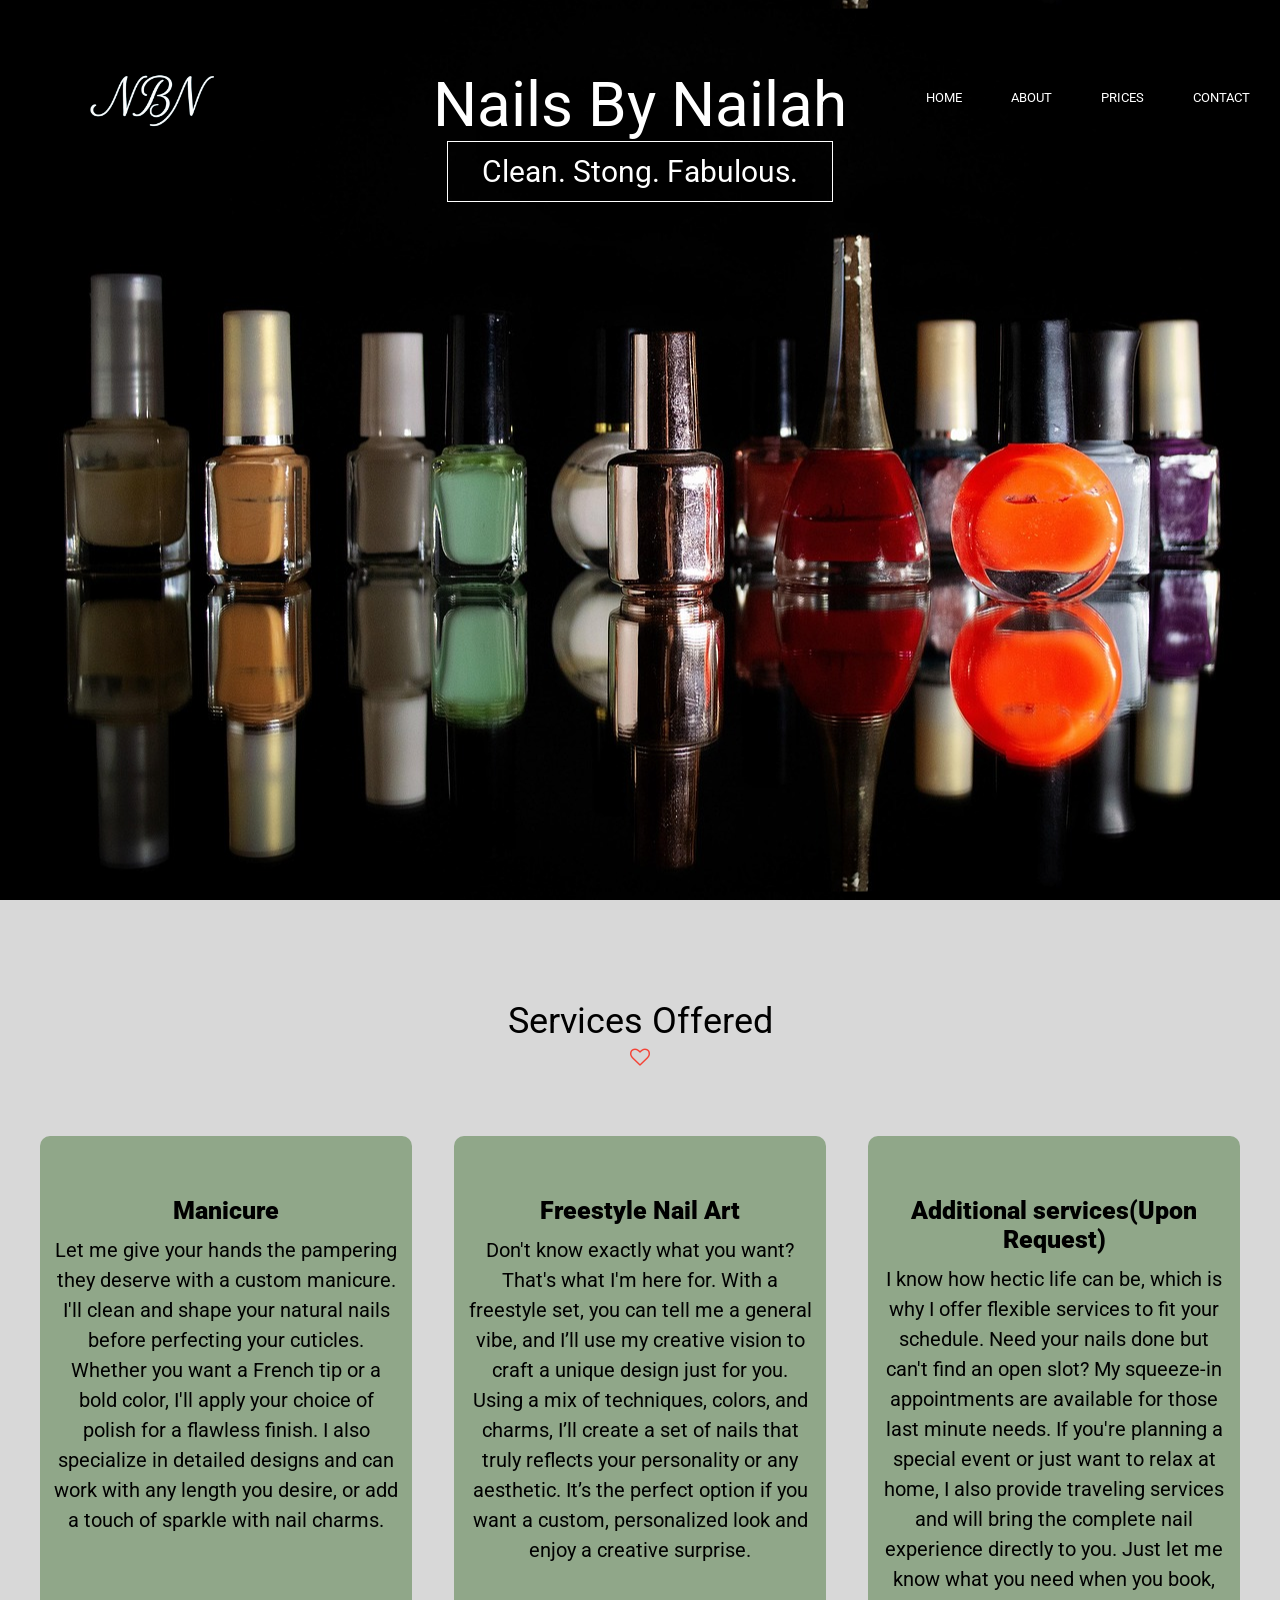
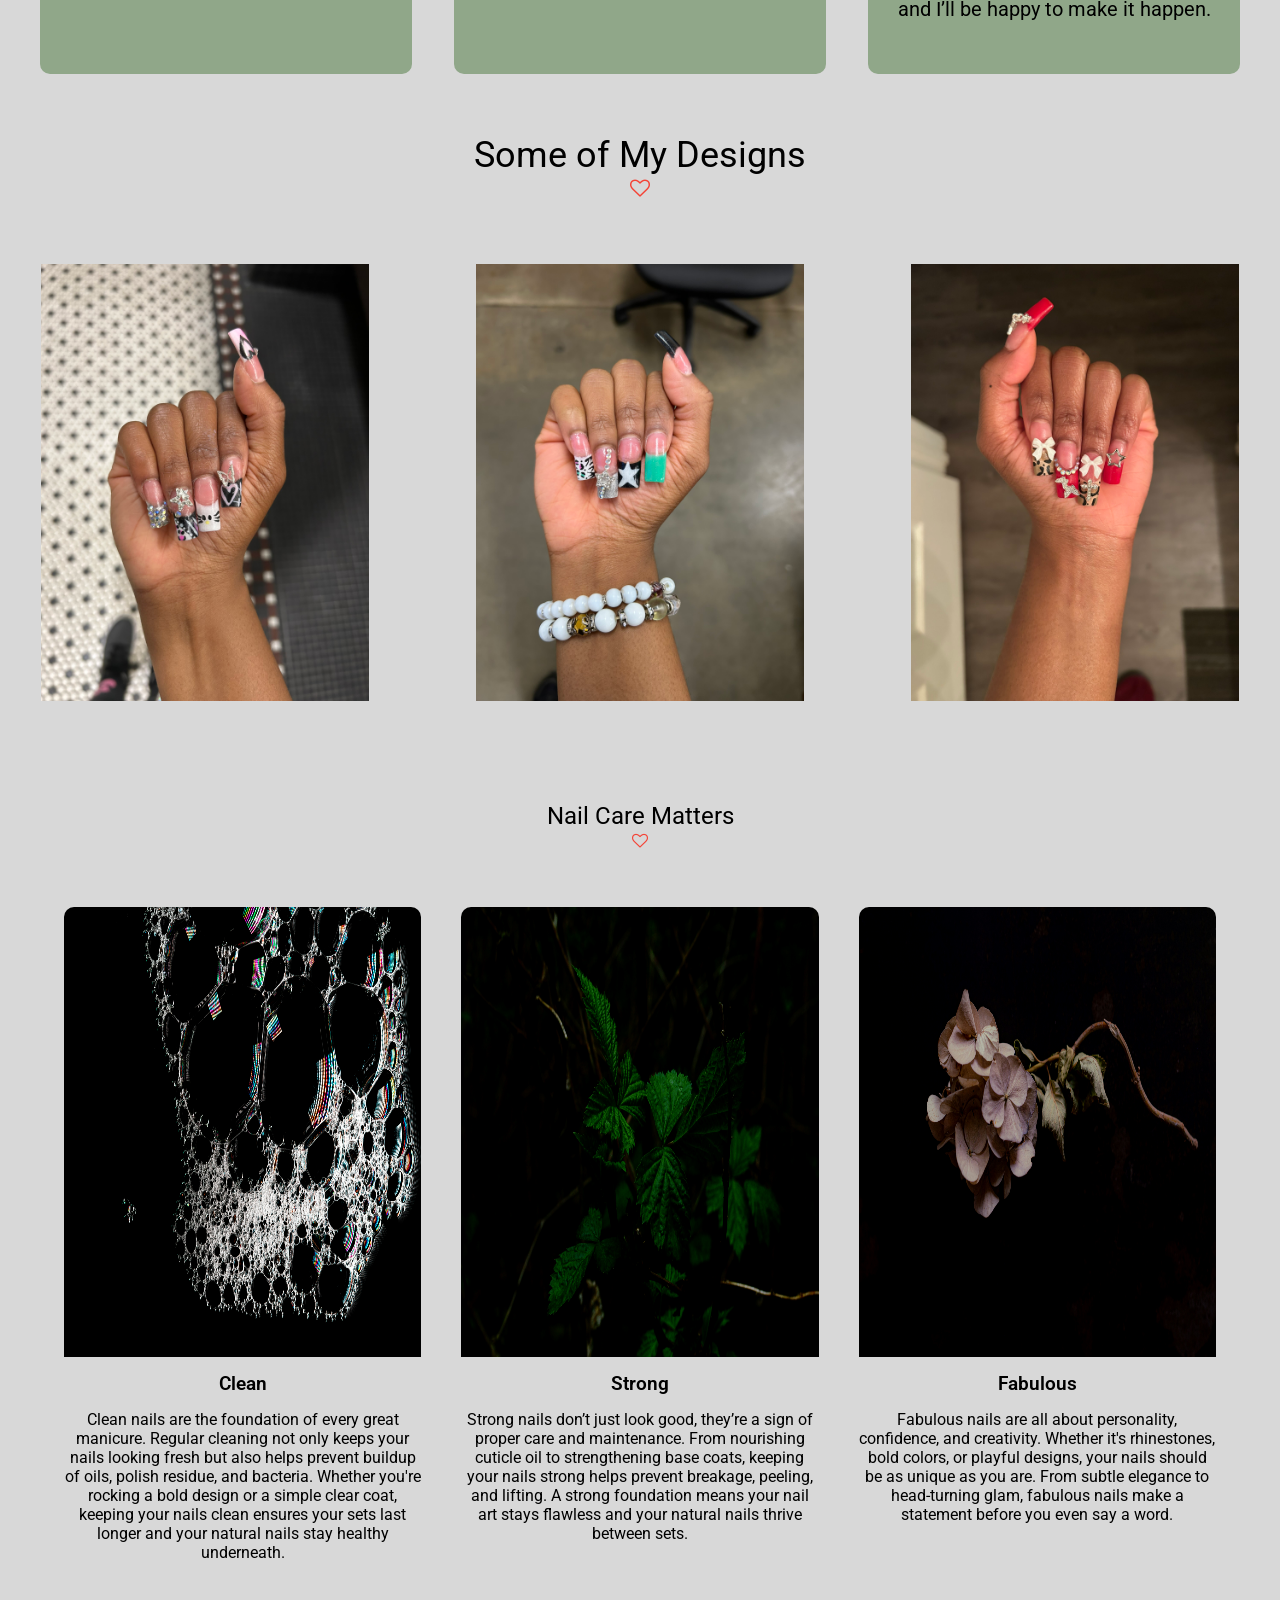
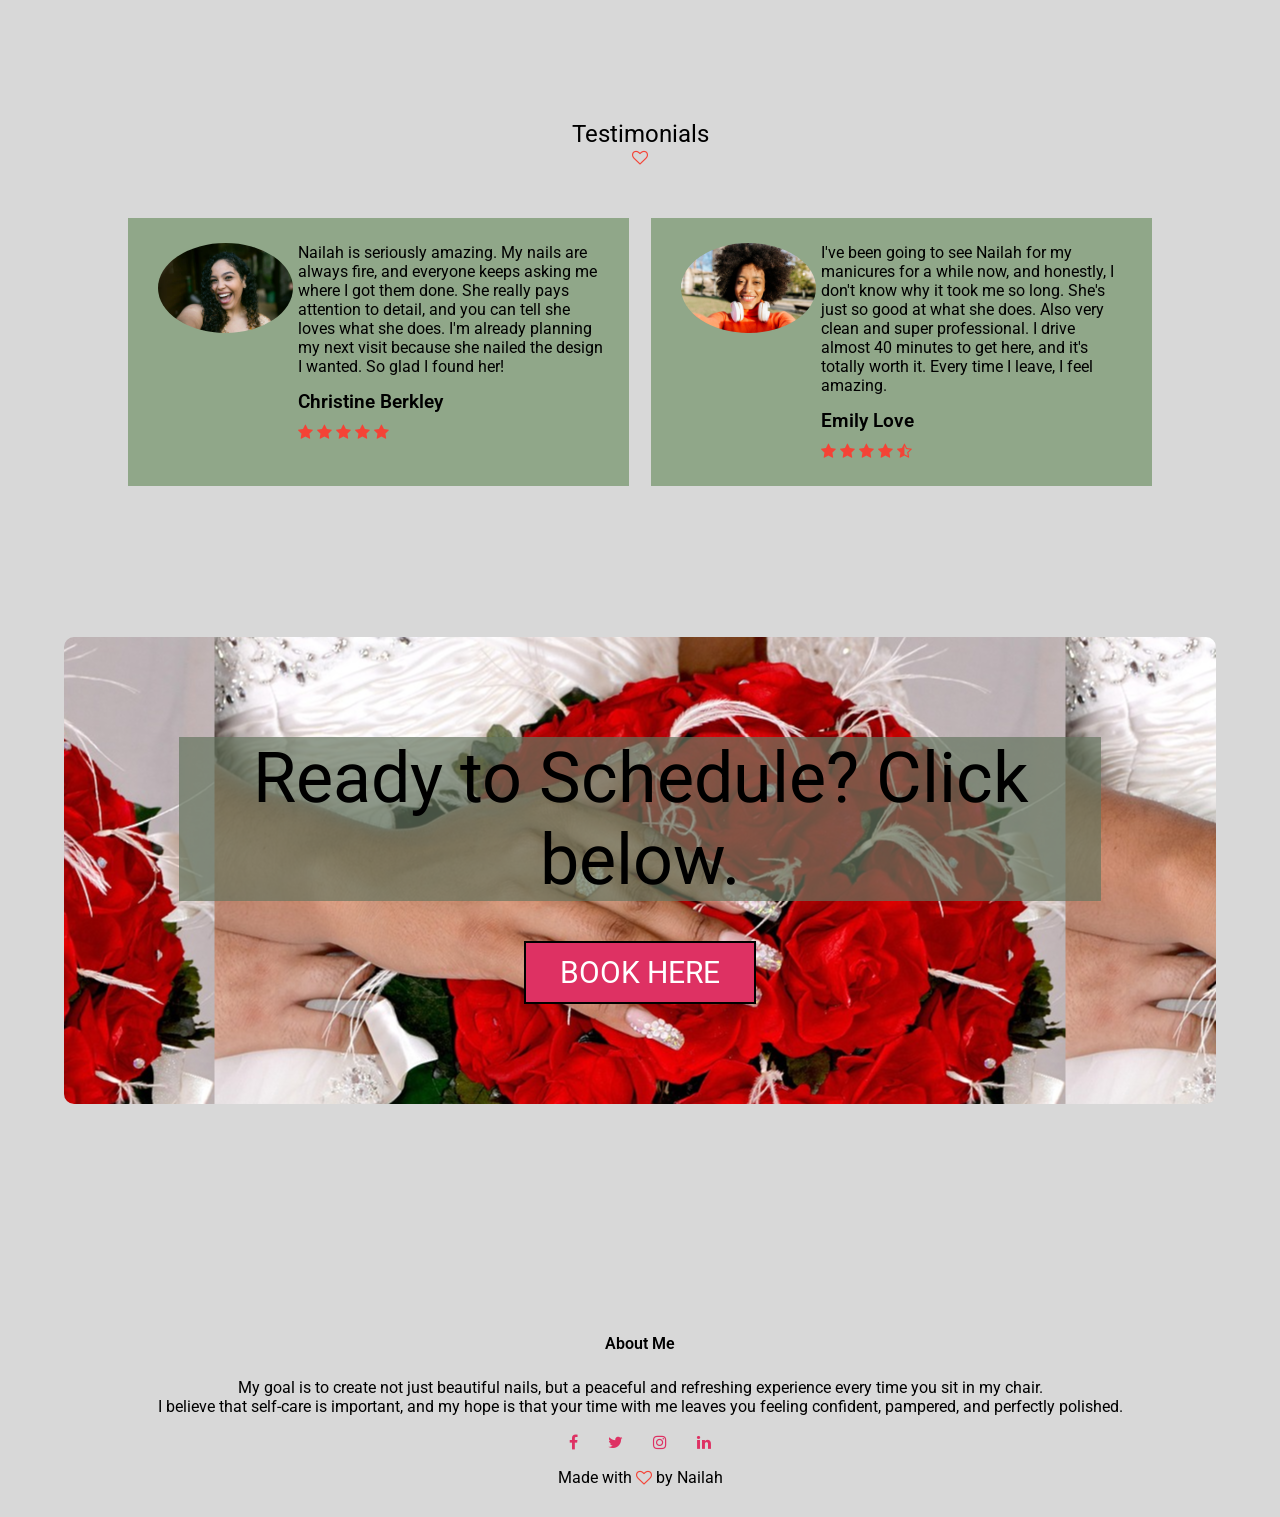
<file: index.html>
<!DOCTYPE HTML>
<html>
<head>
    <meta name="viewport" content="width=device-width, initial-scale=1.0">

    <title>Nails by Nailah</title>
    <link rel="stylesheet" href="style.css">
    <link rel="preconnect" href="https://fonts.googleapis.com">
    <link rel="preconnect" href="https://fonts.gstatic.com" crossorigin>
<!--<link href="https://fonts.googleapis.com/css2?family=Shadows+Into+Light&display=swap" rel="stylesheet">-->
    <link href="https://fonts.googleapis.com/css2?family=Roboto:wght@300;400;500;700&display=swap" rel="stylesheet">

    
    
    
<link rel="stylesheet" href="https://cdnjs.cloudflare.com/ajax/libs/font-awesome/6.6.0/css/all.min.css">
       <!--I had to Replace the other Font Awesome link with the full all.css file (or the recommended CDN link)-->
    <link rel="stylesheet"
        href="https://cdnjs.cloudflare.com/ajax/libs/font-awesome/4.7.0/css/font-awesome.min.css">
    <!--I had to Replace the other Font Awesome link with the full all.css file (or the recommended CDN link) this added the half star and social media icons-->

</head>
<body class="index-body">
    <section class="header">    
    <nav>
    <img src="images/nbn-logo.png">
        <div class="nav-links" id="navLinks">
            <i class="fa fa-times" onclick="hideMenu()"></i>
            
 <!--closing icon from FontAwesome.com removed aria-hidden="true". on click makes it clickable -->
            <ul>
                <li><a href="index.html">HOME</a></li>
                <li><a href="about.html">ABOUT</a></li>
                <li><a href="prices.html">PRICES</a></li>
                <li><a href="contact.html">CONTACT</a></li>
            <!--had to change <li><a href="">ABOUT</a></li> to href="about.html">About</a></li>... to make the About link functional-->
                 </ul>
        </div>  
       <i class="fas fa-bars" onclick="showMenu()"></i>

        <!--menu icon fron FontAwesome.com. removed (aria-hidden="true")-->

    </nav>
   <div class="text-box">
        <h1>Nails By Nailah</h1>
        <!--<p>kjdnvkfdv</p> -->  
       <a href="" class="hero-btn">Clean. Stong. Fabulous.</a>
    
       
  </div>
    </section>
    <!--moved section down*/--->
    
    <!---------Services---------->
    <section class="services">
        <h1>Services Offered</h1>
        <p><i class="fa fa-heart-o"></i></p>
        <div class="row">
        <div class="services-col">
            <h3>Manicure</h3>
            <P>Let me give your hands the pampering they deserve with a custom manicure. I'll clean and shape your natural nails before perfecting your cuticles. Whether you want a French tip or a bold color, I'll apply your choice of polish for a flawless finish. I also specialize in detailed designs and can work with any length you desire, or add a touch of sparkle with nail charms.</P>
        </div>
             <div class="services-col">
            <h3>Freestyle Nail Art</h3>
            <P>Don't know exactly what you want? That's what I'm here for. With a freestyle set, you can tell me a general vibe, and I’ll use my creative vision to craft a unique design just for you. Using a mix of techniques, colors, and charms, I’ll create a set of nails that truly reflects your personality or any aesthetic. It’s the perfect option if you want a custom, personalized look and enjoy a creative surprise.</P>
        </div>
             <div class="services-col">
            <h3>Additional services(Upon Request)</h3>
            <P>I know how hectic life can be, which is why I offer flexible services to fit your schedule. Need your nails done but can't find an open slot? My squeeze-in appointments are available for those last minute needs. If you're planning a special event or just want to relax at home, I also provide traveling services and will bring the complete nail experience directly to you. Just let me know what you need when you book, and I’ll be happy to make it happen.</P>
        </div>
</div>
    </section>
    <!------DESIGNS--------->
    <section class="designs">
        <h1>Some of My Designs</h1>
         <p><i class="fa fa-heart-o"></i></p>
        <div class="row">
           <div class="designs-col">
            <img src="images/IMG_1395.JPEG">
               <div class="layer">
               <h3>HELLO KITTY</h3>
               </div>
               <!--added picture at the bottom of main page-->
            </div> 
            <div class="designs-col">
            <img src="images/IMG_0656.JPEG">
               <div class="layer">
               <h3>ROCK STAR</h3>
               </div>
               <!--added picture at the bottom of main page-->
            </div> 
            <div class="designs-col">
            <img src="images/IMG_1011.JPEG">
               <div class="layer">
               <h3>LEAPORD</h3>
               </div>
               <!--added picture at the bottom of main page-->
            </div> 
        
        </div>
    </section>
  <!-----------  49:40----------->
    
    <section class="care">
        <h1>Nail Care Matters</h1>
        <p><i class="fa fa-heart-o"></i></p>
        
      <div class="row">
            <div class="care-col">
                <img src="images/soapbubbles.png">
               <h3>Clean</h3>
                <p>Clean nails are the foundation of every great manicure. Regular cleaning not only keeps your nails looking fresh but also helps prevent buildup of oils, polish residue, and bacteria. Whether you're rocking a bold design or a simple clear coat, keeping your nails clean ensures your sets last longer and your natural nails stay healthy underneath.</p>
                 <!---font awesome.com icons--->

        </div>
               
         <div class="care-col">
                <img src="images/strong-leaves.png">
                <h3>Strong</h3>
                <p>Strong nails don’t just look good,  they’re a sign of proper care and maintenance. From nourishing cuticle oil to strengthening base coats, keeping your nails strong helps prevent breakage, peeling, and lifting. A strong foundation means your nail art stays flawless and your natural nails thrive between sets.</p>   
  </div>
            <div class="care-col">
                <img src="images/fab-flower.png">
                <h3>Fabulous</h3>
                <p>Fabulous nails are all about personality, confidence, and creativity. Whether it's rhinestones, bold colors, or playful designs, your nails should be as unique as you are. From subtle elegance to head-turning glam, fabulous nails make a statement before you even say a word.</p>
        </div>
       </div>     
    </section>    
    <!--------------Testimonials------------->
    
    <section class="testimonials">
        <h1>Testimonials</h1>
         <p><i class="fa fa-heart-o"></i></p>
     <div class="row">
       <div class="testimonials-col">
           <img src="images/testimony-woman.jpg">
        
        <div>
         <p>Nailah is seriously amazing. My nails are always fire, and everyone keeps asking me where I got them done. She really pays attention to detail, and you can tell she loves what she does. I'm already planning my next visit because she nailed the design I wanted. So glad I found her!</p>
         <h3> Christine Berkley</h3>
             <i class="fa fa-star"></i>
                <i class="fa fa-star"></i>
                <i class="fa fa-star"></i>
                <i class="fa fa-star"></i>
                <i class="fa fa-star"></i>
            <!---font awesome.com icons--->
           </div>
           </div>
         <div class="testimonials-col">
           <img src="images/testimony-woman-Afro.jpg">
        
        <div>
         <p>I've been going to see Nailah for my manicures for a while now, and honestly, I don't know why it took me so long. She's just so good at what she does. Also very clean and super professional. I drive almost 40 minutes to get here, and it's totally worth it. Every time I leave, I feel amazing.</p>
         <h3>Emily Love</h3>
                <i class="fa fa-star"></i>
                <i class="fa fa-star"></i>
                <i class="fa fa-star"></i>
                <i class="fa fa-star"></i>
            <i class="fa fa-star-half-o"></i><!---font awesome.com icons--->
           </div>
           </div>
         </div>
        
    
    </section>  
    <!---------Call to Action----->    
     <section class="cta">
         <h1>Ready to Schedule? Click below.</h1>
    <p><a href="contact.html" class="hero-btn">BOOK HERE</a><p/><!----hero btn adds contact us as a button-->
    </section>
    
        <!---------Footer----->    
<section class="footer">
    <h4>About Me</h4>
    <p>My goal is to create not just beautiful nails, but a peaceful and refreshing experience every time you sit in my chair.<br>I believe that self-care is important, and my hope is that your time with me leaves you feeling confident, pampered, and perfectly polished.</p>
    <div class="icons">
        <i class="fa fa-facebook"></i>
        <i class="fa fa-twitter"></i>
        <i class="fa fa-instagram"></i>
        <i class="fa fa-linkedin"></i>
       </div>
    <p>Made with <i class="fa fa-heart-o"></i> by Nailah</p>
        
                    
    
    </section>
    
    
    <!------JavaScript for Toggle Menu------>
    <script>
    var navlinks = document.getElementById("navLinks");
    /*/linked to <div class="nav-links" id="navLinks">*/
        function showMenu(){
            navLinks.style.right = "0";
        }
        function hideMenu(){
            navLinks.style.right = "-200px";
            /*this moved the menu options up  and the image that was at the bottom*/
            
        }
    </script>
</body>
</html>
</file>
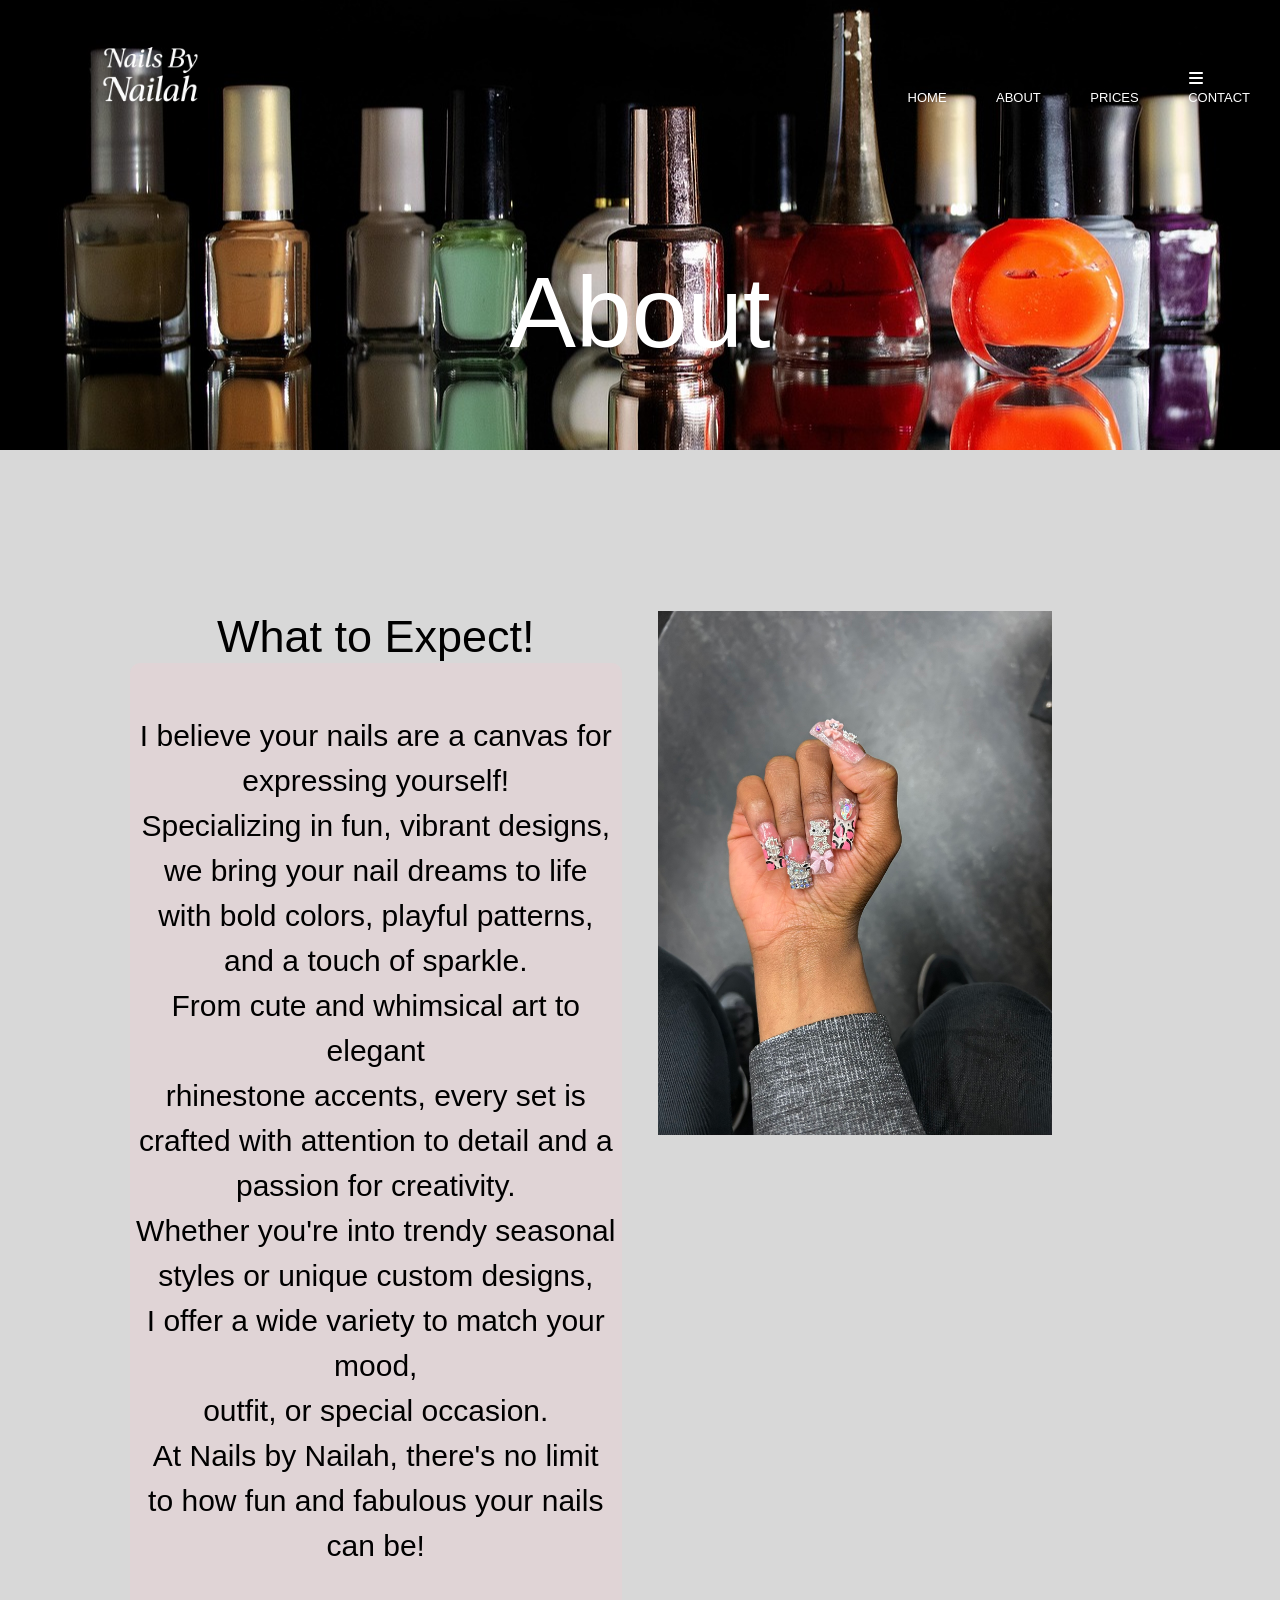
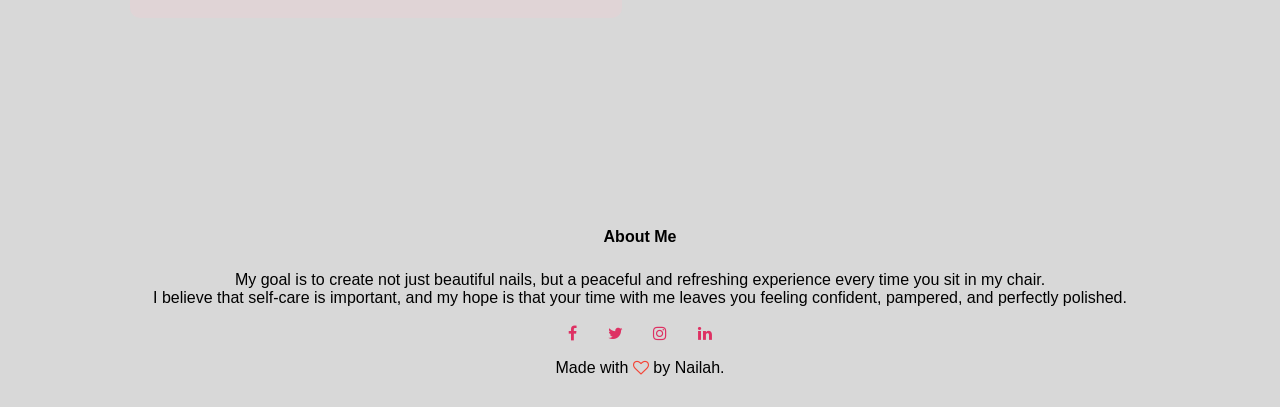
<file: about.html>
<!DOCTYPE HTML>
<html>
<head>
    <meta name="viewport" content="width=device-width, initial- scale=1.0">
    <title>Nails by Nailah</title>
    <link rel="stylesheet" href="style.css">
    <link rel="preconnect" href="https://fonts.googleapis.com">
    <link rel="preconnect" href="https://fonts.gstatic.com" crossorigin>
<link href="https://fonts.googleapis.com/css2?family=Shadows+Into+Light&display=swap" rel="stylesheet">
<link rel="stylesheet" href="https://cdnjs.cloudflare.com/ajax/libs/font-awesome/6.6.0/css/all.min.css">
       <!--I had to Replace the other Font Awesome link with the full all.css file (or the recommended CDN link)-->
    <link rel="stylesheet"
        href="https://cdnjs.cloudflare.com/ajax/libs/font-awesome/4.7.0/css/font-awesome.min.css">
    <!--I had to Replace the other Font Awesome link with the full all.css file (or the recommended CDN link) this added the half star and social media icons-->

</head>
<body class="about-body">
    <section class="sub-header">    

    <nav>
        
        <a href="index.html"><img src="images/nailswrdlogo.png"></a>
        <div class="nav-links" id="navLinks">
            <i class="fa fa-times" onclick="hideMenu()"></i>
 <!--closing icon from FontAwesome.com removed aria-hidden="true". on click makes it clickable -->
            <ul>
                <li><a href="index.html">HOME</a></li>
                <li><a href="about.html">ABOUT</a></li>
                <li><a href="prices.html">PRICES</a></li>
                <li><a href="contact.html">CONTACT</a></li>
            
                 </ul>
        </div>  
       <i class="fas fa-bars" onclick="showMenu()"></i>
  <!--menu icon fron FontAwesome.com. removed (aria-hidden="true")-->

    </nav>
        <h1>About</h1>
   <!--REMOVED <div class="text-box">
        <h1>Nails By Nailah</h1>
        <p>kjdnvkfdv</p>   
       <a href="" class="hero-btn">Lorem ipsum dolor sit amet, consectetur adipiscing elit.</a>
     </div>-->
    </section>
    <!--moved section down*/--->
    
    <!---------Services(removed)---------->
      <!------DESIGNS(removed)---------->
     <!----------- Care 49:40 (removed)---------->
      <!--------------Testimonials(removed)---------->
      <!---------Call to Action(removed)---------->
    
    
    <!---------ABOUT US CONTENT----->   
    <section class="about-us">
        <div class="row">
            <div class="about-col">
          <h1>What to Expect!</h1>  
                <p>I believe your nails are a canvas for<br> expressing yourself!<br> Specializing in fun, vibrant designs,<br>  we bring your nail dreams to life<br>  with bold colors, playful patterns, and a touch of sparkle.<br>  From cute and whimsical art to elegant<br>  rhinestone accents, every set is <br> crafted with attention to detail and a passion for creativity. <br> Whether you're into trendy seasonal <br> styles or unique custom designs, <br> I offer a wide variety to match your mood, <br> outfit, or special occasion. <br> At Nails by Nailah, there's no limit <br> to how fun and fabulous your nails can be!</p>
               <!--<a href="" class="hero-btn red-btn">EXPLORE NOW</a><!--added red-btn which needs the css properties to make it go into affect -->
            </div>
            <div class="about-col">
                <img src="images/IMG_0826.JPEG">
                 </div>
        
        </div>
    </section>
        <!---------Footer----->    
<section class="footer">
    <h4>About Me</h4>
    <p>My goal is to create not just beautiful nails, but a peaceful and refreshing experience every time you sit in my chair.<br>I believe that self-care is important, and my hope is that your time with me leaves you feeling confident, pampered, and perfectly polished.</p>
    <div class="icons">
        <i class="fa fa-facebook"></i>
        <i class="fa fa-twitter"></i>
        <i class="fa fa-instagram"></i>
        <i class="fa fa-linkedin"></i>
       </div>
    <p>Made with <i class="fa fa-heart-o"></i> by Nailah.</p>
        
                    
    
    </section>
    
    
    <!------JavaScript for Toggle Menu------>
    <script>
    var navlinks = document.getElementById("navLinks");
    /*/linked to <div class="nav-links" id="navLinks">*/
        function showMenu(){
            navLinks.style.right = "0";
        }
        function hideMenu(){
            navLinks.style.right = "-200px";
            /*this moved the menu options up  and the image that was at the bottom*/
            
        }
    </script>
</body>
</html>
</file>
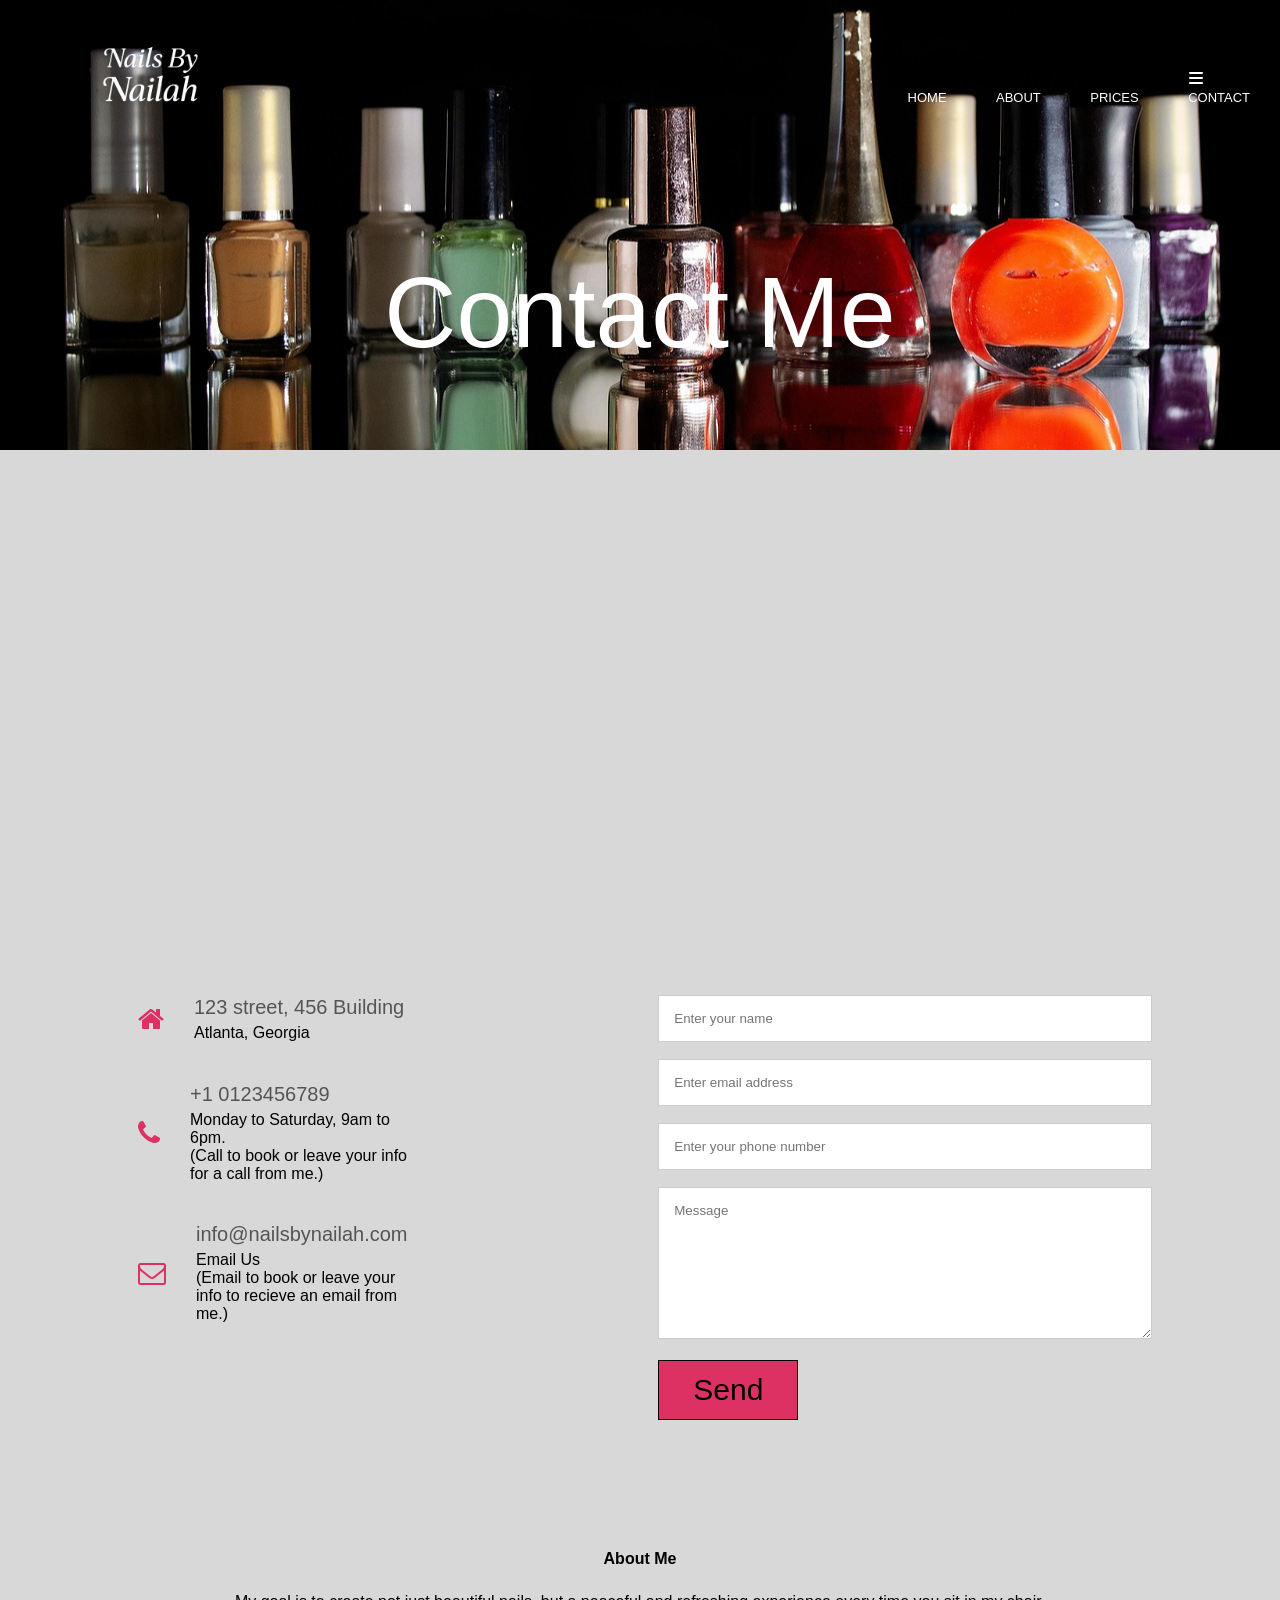
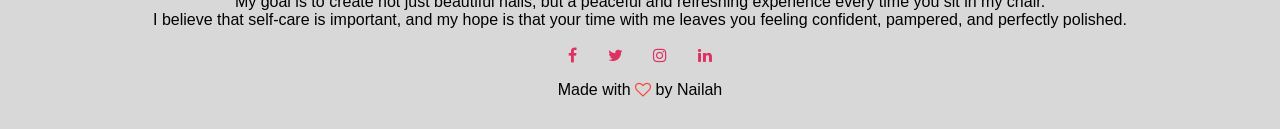
<file: contact.html>
<!DOCTYPE HTML>
<html>
<head>
    
    <meta name="viewport" content="width=device-width, initial- scale=1.0">
    <title>Nails by Nailah</title>
    <link rel="stylesheet" href="style.css">
    <link rel="preconnect" href="https://fonts.googleapis.com">
    <link rel="preconnect" href="https://fonts.gstatic.com" crossorigin>
<link href="https://fonts.googleapis.com/css2?family=Shadows+Into+Light&display=swap" rel="stylesheet">
<link rel="stylesheet" href="https://cdnjs.cloudflare.com/ajax/libs/font-awesome/6.6.0/css/all.min.css">
       <!--I had to Replace the other Font Awesome link with the full all.css file (or the recommended CDN link)-->
    <link rel="stylesheet"
        href="https://cdnjs.cloudflare.com/ajax/libs/font-awesome/4.7.0/css/font-awesome.min.css">
    <!--I had to Replace the other Font Awesome link with the full all.css file (or the recommended CDN link) this added the half star and social media icons-->

</head>
<body class="contact-body">
    <section class="sub-header">   <!--logo img-->

    <nav>
        
        <a href="index.html"><img src="images/nailswrdlogo.png"></a>
        <div class="nav-links" id="navLinks">
            <i class="fa fa-times" onclick="hideMenu()"></i>
 <!--closing icon from FontAwesome.com removed aria-hidden="true". on click makes it clickable -->
            <ul>
                <li><a href="index.html">HOME</a></li>
                <li><a href="about.html">ABOUT</a></li>
                <li><a href="prices.html">PRICES</a></li>
                <li><a href="contact.html">CONTACT</a></li>
            
                 </ul>
        </div>  
       <i class="fas fa-bars" onclick="showMenu()"></i>
  <!--menu icon fron FontAwesome.com. removed (aria-hidden="true")-->

    </nav>
        <h1>Contact Me</h1>
   <!--REMOVED <div class="text-box">
        <h1>Nails By Nailah</h1>
        <p>kjdnvkfdv</p>   
       <a href="" class="hero-btn">Lorem ipsum dolor sit amet, consectetur adipiscing elit.</a>
     </div>-->
    </section>

    
    <!-----CONTACT US------->
    <section class="location">
    <iframe src="https://www.google.com/maps/embed?pb=!1m18!1m12!1m3!1d3438881.3820673814!2d-83.19406245!3d32.67852995!2m3!1f0!2f0!3f0!3m2!1i1024!2i768!4f13.1!3m3!1m2!1s0x88f136c51d5f8157%3A0x6684bc10ec4f10e7!2sGeorgia!5e0!3m2!1sen!2sus!4v1759351502508!5m2!1sen!2sus" width="600" height="450" style="border:0;" allowfullscreen="" loading="lazy" referrerpolicy="no-referrer-when-downgrade"></iframe><!--google maps, georgia, embed a map, copy html-->
    </section>
    
  <section class="contact-us">
    
    <div class="row">
      <div class="contact-col">
        <div>
           <i class="fa fa-home"></i>
            <span>
            <h5>123 street, 456 Building</h5>
                <p>Atlanta, Georgia</p>
            </span>
          </div>
          <div>
             <i class="fa fa-phone"></i>
              <span>
            <h5>+1 0123456789<br></h5>
                <p>Monday to Saturday, 9am to 6pm.<br>(Call to book or leave your info for a call from me.)</p>
              </span>
          </div>
        <div>
           <i class="fa fa-envelope-o"></i> 
         <span>
            <h5>info@nailsbynailah.com
             </h5>
                <p>Email Us<br>(Email to book or leave your info to recieve an email from me.)</p>
              </span>
         </div> 
     </div> 
 <div class="contact-col"></div>    
<form action="form-handler.php" method="POST">
<input type="text" name="name" placeholder="Enter your name" required>
<input type="email" name="email" placeholder="Enter email address" required>
<input type="text" name="phonenum" placeholder="Enter your phone number" required>
<textarea rows="8" name="message" placeholder="Message" required></textarea>
    <button type="submit" class="hero-btn red-btn">Send</button>
    <!--info getting sent to POST-->
 </form>
    </div>  
      </section>  
    <!------ 3:55------>
    
    
    
    
    
        <!---------Footer--------->    
<section class="footer">
    <h4>About Me</h4>
    <p>My goal is to create not just beautiful nails, but a peaceful and refreshing experience every time you sit in my chair.<br>I believe that self-care is important, and my hope is that your time with me leaves you feeling confident, pampered, and perfectly polished.</p>
    <div class="icons">
        <i class="fa fa-facebook"></i>
        <i class="fa fa-twitter"></i>
        <i class="fa fa-instagram"></i>
        <i class="fa fa-linkedin"></i>
       </div>
    <p>Made with <i class="fa fa-heart-o"></i> by Nailah</p>
        
                    
    
    </section>
    
    
    <!------JavaScript for Toggle Menu------>
    <script>
    var navlinks = document.getElementById("navLinks");
    /*/linked to <div class="nav-links" id="navLinks">*/
        function showMenu(){
            navLinks.style.right = "0";
        }
        function hideMenu(){
            navLinks.style.right = "-200px";
            /* this moved the menu options up  and the image that was at the bottom*/
           
        }
    </script>
</body>
</html>
</file>
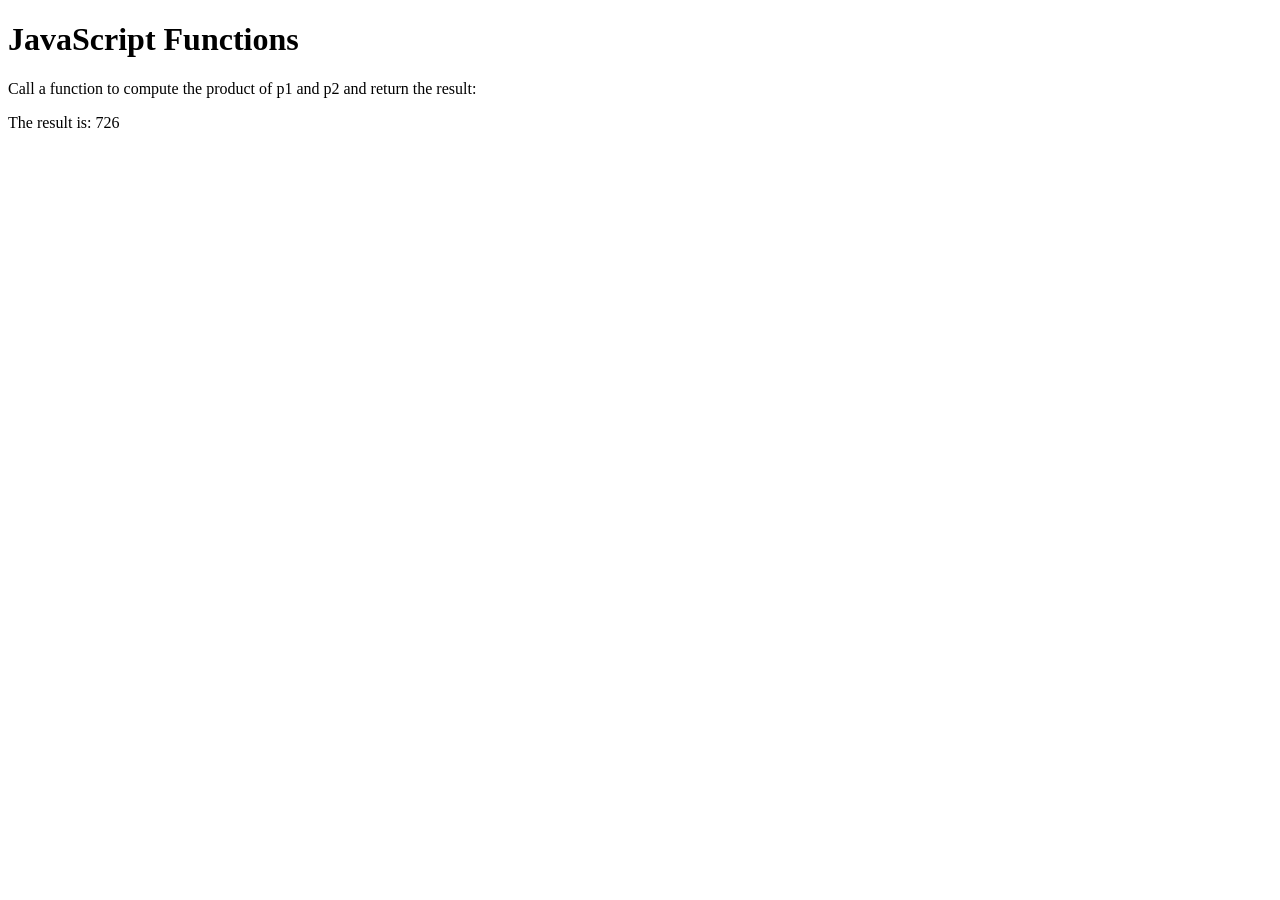
<file: function1.html>
<!DOCTYPE html>
<html>
<body>
<h1>JavaScript Functions</h1>

<p>Call a function to compute the product of p1 and p2 and return the result:</p>

<p id="demo"></p>

<script src="javascript.js"></script>

</body>
</html>
</file>
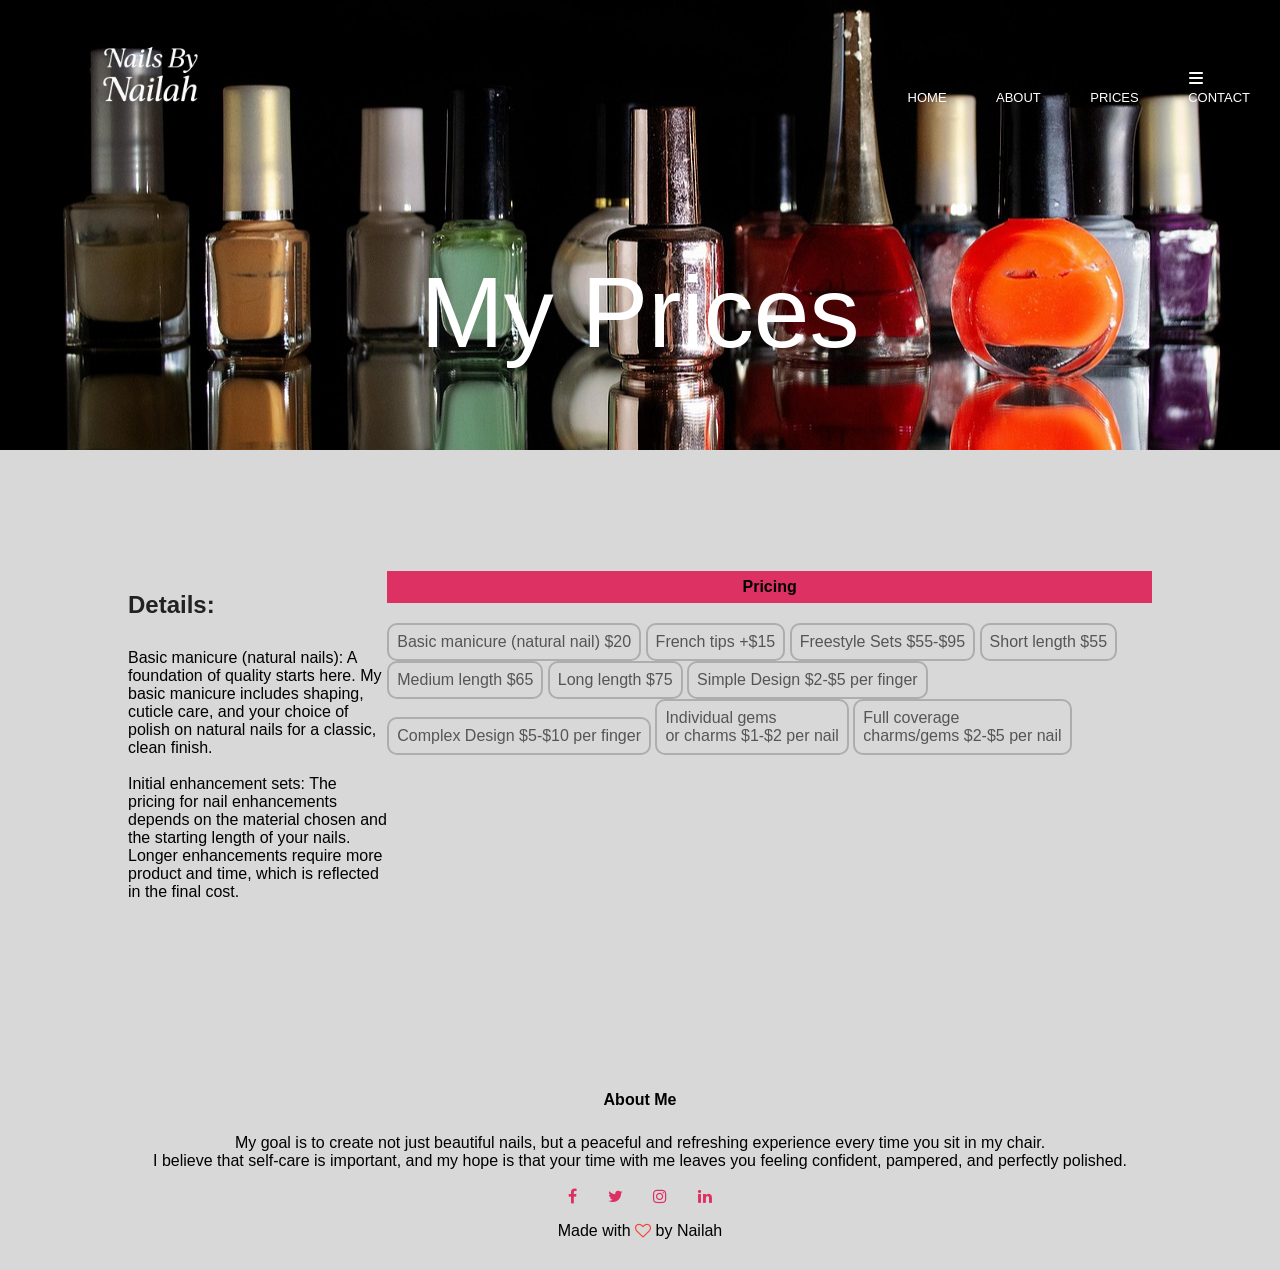
<file: prices.html>
<!DOCTYPE HTML>
<html>
<head>
<body class="prices-body">
    <meta name="viewport" content="width=device-width, initial-scale=1.0";>

    <title>Nails by Nailah</title>
    <link rel="stylesheet" href="style.css">
    <link rel="preconnect" href="https://fonts.googleapis.com">
    <link rel="preconnect" href="https://fonts.gstatic.com" crossorigin>
<link href="https://fonts.googleapis.com/css2?family=Shadows+Into+Light&display=swap" rel="stylesheet">
<link rel="stylesheet" href="https://cdnjs.cloudflare.com/ajax/libs/font-awesome/6.6.0/css/all.min.css">
       <!--I had to Replace the other Font Awesome link with the full all.css file (or the recommended CDN link)-->
    <link rel="stylesheet"
        href="https://cdnjs.cloudflare.com/ajax/libs/font-awesome/4.7.0/css/font-awesome.min.css">
    <!--I had to Replace the other Font Awesome link with the full all.css file (or the recommended CDN link) this added the half star and social media icons-->

</head>
<body class="prices-page">
    <section class="sub-header">    

    <nav>
        
        <a href="index.html"><img src="images/nailswrdlogo.png"></a>
        <div class="nav-links" id="navLinks">
            <i class="fa fa-times" onclick="hideMenu()"></i>
 <!--closing icon from FontAwesome.com removed aria-hidden="true". on click makes it clickable -->
            <ul>
                <li><a href="index.html">HOME</a></li>
                <li><a href="about.html">ABOUT</a></li>
                <li><a href="prices.html">PRICES</a></li>
                <li><a href="contact.html">CONTACT</a></li>
            
                 </ul>
        </div>  
       <i class="fas fa-bars" onclick="showMenu()"></i>
  <!--menu icon fron FontAwesome.com. removed (aria-hidden="true")-->

    </nav>
        <h1>My Prices</h1>
   <!--REMOVED <div class="text-box">
        <h1>Nails By Nailah</h1>
        <p>kjdnvkfdv</p>   
       <a href="" class="hero-btn">Lorem ipsum dolor sit amet, consectetur adipiscing elit.</a>
     </div>-->
    </section>
    <!--moved section down*/--->
    

    
    
    <!-------PRICES CONTENT----->   
    <section class="prices-content">
        <div class="row">
            <div class="prices-left">
           <!-- <img src="images/moneyflower.png">-->
            <h2>Details:</h2>
                <p>Basic manicure (natural nails): A foundation of quality starts here. My basic manicure includes shaping, cuticle care, and your choice of polish on natural nails for a classic, clean finish.</p>
                <br>
                <p>Initial enhancement sets: The pricing for nail enhancements depends on the material chosen and the starting length of your nails. Longer enhancements require more product and time, which is reflected in the final cost. </p>
                
        <!-- <div class="comment-box">
                <h3>Leave a Comment</h3>
             <form class="comment-form">
                 <input type="text" placeholder="Enter Name">
             <input type="email" placeholder="Enter Email">
             <textarea name="" id="" cols="30" rows="5" placeholder="Your comment"></textarea>
                 <button type="submit" class="hero-btn red-btn">SEND</button>
             </form>
                </div> -->
                
             </div>
            <div class="prices-right">
            <h3>Pricing</h3>
            <div>
            <span>Basic manicure (natural nail)</span>
            <span>$20</span>
            </div>
            <div>
            <span>French tips</span>
            <span>+$15</span>
            </div>
                  <div>
            <span>Freestyle Sets</span>
            <span>$55-$95</span>  
                </div>    
                <div>
            <span>Short length</span>
            <span>$55</span>
            </div>
            <div>
            <span>Medium length</span>
            <span>$65</span>
            </div>
            <div>
            <span>Long length</span>
            <span>$75</span>
            </div>
                <div>
            <span>Simple Design</span>
            <span>$2-$5 per finger</span>
            </div>
                <div>
            <span>Complex Design</span>
            <span>$5-$10 per finger</span>
            </div>
                <div>
            <span>Individual gems<br>or charms</span>
            <span>$1-$2 per nail</span>
            </div>
                <div>
            <span>Full coverage<br>charms/gems</span>
            <span>$2-$5 per nail</span>
        
            </div>
</div>
  </div>
      

        
    </section>
        <!---------Footer----->    
<section class="footer">
    <h4>About Me</h4>
    <p>My goal is to create not just beautiful nails, but a peaceful and refreshing experience every time you sit in my chair.<br>I believe that self-care is important, and my hope is that your time with me leaves you feeling confident, pampered, and perfectly polished.</p>
    <div class="icons">
        <i class="fa fa-facebook"></i>
        <i class="fa fa-twitter"></i>
        <i class="fa fa-instagram"></i>
        <i class="fa fa-linkedin"></i>
       </div>
    <p>Made with <i class="fa fa-heart-o"></i> by Nailah</p>
        
                    
    
    </section>
    
    
    <!------JavaScript for Toggle Menu------>
    <script>
    var navlinks = document.getElementById("navLinks");
    /*/linked to <div class="nav-links" id="navLinks">*/
        function showMenu(){
            navLinks.style.right = "0";
        }
        function showMenu(){
            navLinks.style.right = "-200px";
            /* this moved the menu options up  and the image that was at the bottom*/
            
        }
    </script>
</body>
</html>
</file>
<file: style.css>
*{
    margin: 0;
    padding: 0;
    
font-family: 'Roboto', sans-serif;
  /*font-family: "Shadows Into Light", cursive;*/
  font-weight: 400;
  font-style: normal;
    /*text with border under title */ 
}
.index-body{
    background-color: rgba(128, 128, 128, 0.3);
}
.header{
    min-height: 100vh;/*changes height of background image*/
    width: 100%;
    background-image: /*linear-gradient(rgba(4,9,30,0.7),rgba(4,9,30,0.7)),*/url(images/nailbottlesblkbg2.png);
    background-position: center;
    background-size: auto;
    position: relative;
}
nav{
   display: flex;
    padding: 2% 6%;
    justify-content: space-between;
    align-items: center;
    /*home, about, etc.. alignment*/
}
nav img{
    width: 150px;
}
.nav-links{
    flex: 1;
    text-align: right;
    position: absolute;
  top: 0;
  right: 0;
  text-align: right;
  z-index: 100; /*links stay clickable */
}
.nav-links ul li{
    list-style: none;
    display: inline-block;
    padding: 90px 15px;
    padding-right: 30px;
    position: relative;
    /*changing dislay to solid creates numbers next to menu options (home,about, etc).and then change text align to inline block to remove the border*/
    color: #fff;
    text-decoration: none;
    font-size: 13px;
}
.nav-links ul li a{
    color: #fff;
    text-decoration: none;
    font-size: 13px;
}
.nav-links ul li::after{
    content: '';
    width: 0;
    height: 2px;
    background: #fff;
    display: block;
    margin: auto;
    transition: 0.5s;
    /*transtion: line under menu options time */ 
}
.nav-links ul li:hover::after{
    width: 100%;
    /*line appearing under menu options*/
}
.text-box{
    width: 90%;
    color: #000000;
    position: absolute;
    top: 15%;
    left: 50%;
    transform: translate(-50%, -50%);
    text-align: center;  
}
.text-box h1{
    font-size: 62px;
    color: #fff;  
}
.text-box p{
    margin: 10px 0 40px;
    font-size: 14px;
    color: #fff;   
}    
.hero-btn{
    display: inline-block;
    text-decoration: none;
    color: #fff;  
    border: 1px solid #fff;
    padding: 12px 34px;
    font-size: 30px;
    background: transparent;
    position: relative;
    cursor: pointer;
}
.hero-btn:hover{
    border: 1px solid #fff;
    background: #fff;
    transition: 1s;
    text-align: center;
    /*black box that darkens when hovered over*/
}
nav .fa{
    display: none;
    /*this hide the close button*/
}
@media (max-width: 700px) {
  nav .fa {
    display: block;
    color: #000;
    font-size: 22px;
    cursor: pointer;
  }
}
@media(max-width: 700px){
    .text-box{
        font-size: 20px;
        margin: auto;
        /*this makes everything fit into smaller devices*/
     width: 90%;
    }
    
    .nav-links ul li{
        display: block;
    }
    .nav-links{
        position: fixed;/*changed from absolute to fixed and media view is properly sized now*/
        background: #ccc;
        height: 100vh;
        width: 200px;
        top: 100;
        right: -200px;
        text-align: left;
        z-index: 2;
        transition: 1s;
        /* allows menu options to open on smaller device, And no the bigger one but not working. -200px was supposed to make menu hidden within hamburger menu.*/  
    }
    nav .fa{
        display: block;
        color: #000000;
        margin: 10px;
        font-size: 22px;
        cursor: pointer;
        /* make the X on menu visible on mobile.*/
    }  
    .nav-links ul{
        padding: 30px;
        /*supposed to change padding of mobile version menu words*/
    }
}
<!-------SERVICES------->

.services{
    width: 80%;
    margin: auto;
    text-align: center;
    padding-top: 100px;
    
    /*need to add course to center bottom on page*/
}
.services h1{
    font-size: 36px;
    font-weight: normal;
    text-align: center;
    padding-top: 100px;
}
.services p{
  color: #000000;
    font-size: 20px;
    font-weight: 00;
    line-height: 30px;
    padding: 0px;
    text-align: center;
    /*changes to course*/
    
    
}
.row{
    margin-top: 5%;
    display: flex;
    justify-content: space-between;
    /* made the headings at the bottom of the main screen into 3 different columns*/
}
.services .row {
    margin-top: 5%;
    display: flex;
    justify-content: space-between;
    padding: 0 40px; /* this section added padding  to the sides of bozes */
}

.services-col{
    flex-basis: 31%;
    background: /*#3a3a3a;*/ #90a789; /* dark background */
    border-radius: 10px;
    margin-bottom: 5%;
    padding: 50px 12px;
    box-sizing: border-box;
/*add box around the 3 columns of text*/ 
    }
.services-col h3 {
    color: #000000; /* heading text color */
    font-weight: 900;
    font-size: 25px;
}
.services-col p {
    color: #000000; /* paragraph text color */
}
h3{
    text-align: center;
    font-weight: 600;
    margin: 10px 0;
    color: #000000;
    
    /*alligning the course section*/
}
.services-col:hover{
    box-shadow: 0 0 20px 10px rgba(0,0,0);
    /*creates the shadow over columns when hovered over*/
}
@media(max-width: 700px){
    .row{
        flex-direction: column;
        /*make mobile version show course items in columns.*/
    }
}
<!----------Designs----------->
.designs{
    width: 80%;
    margin: auto;
    text-align: center;
    padding-top: 50px;
/*centered"designs we provide a the bottom of main page*/
} 
.designs h1{
    text-align: center;
    font-size: 36px;
}
.designs p{
    text-align: center;
    font-size: 20px;
}
.designs-col{
    flex-basis: 32%;
    border-radius: 10px;
    margin-bottom: 0px;
    position: relative;
    overflow: hidden;
    
}
.designs-col img {
    width: 80%;
    max-width: 500px;  /*size for the bottom image */
    height: auto;     
    display: block;   /*made img corners all round on all 4 sides*/ 
    margin: 0 auto;    
}
.layer{
    background: transparent;
    height: 100%;
    width: 100%;
    position: absolute;
    top: 0;
    left: 0;
    transition: 0.5s;
    
    /*this adds a color coat on image. the one below teh 3 colums, remove if needed*/
    

}    
.layer:hover{
    background: rgba(255, 255, 255, .4); /*transparent off white*/
}
.layer h3{
    width: 100%;
    font-weight: 500;
    color: #000000;
    font-size: 26px;
    bottom: 0;
    left: 50%;
    transform: translateX(-50%); /*left bottom center of X axis)*/
    position: absolute; 
    opacity: 0;
    transition: 0.5s;
    
    /*moved text on the 3 large picture on the main page, to the bottom, to transition upward when hovered over */
    
}
.layer:hover h3{
    bottom: 49%;/*how high words are raised when hovered over */
    opacity: 1; /*when this is removed, text doesnt show up on pictures when hovered over*/
    
}
/*-----------Care 50:00*/
/*.row{
    margin-top: 5%;
    display: flex;
    justify-content: space-between;}*/
    .care{
    width: 90%;
    margin: auto;
    text-align: left;
    padding-top: 100px;
    /*words moved to bottom center of screen, with more space between that and the pictures above it*/
}
.care-col {
    flex-basis: 31%;
    border-radius: 10px;
    margin-bottom: 5%;
    position: relative;
    overflow: hidden;  
}
.care-col img{
     width: 100%; 
    max-width: 500px;  /*size for the bottom image */
    height: 50vh;     
    display: block;   /*made img corners all round on all 4 sides*/ 
    margin: 0 auto;   
}
.care h1,
.care p {
    text-align: center;
    padding-top: 1px;
}
.care-col p{
    padding: 0;
    text-align: center; 
}
.care-col h3{
    margin-top: 16px;
    margin-bottom: 15px;
    text-align: left;
    text-align: center;
}
/*--------- Testimonials----------*/
.testimonials{
    width: 80%;
    margin: auto;
    padding-top: 100px;
    text-align: center;
}
.testimonials-col{
    flex-basis: 44%;
        border-radius: 0%;
        margin-bottom: 5%;
        text-align: left;
        background: /*#fff3f3;*/ #90a789;
    padding: 25px;
    cursor: pointer;
    display: flex;
}
.testimonials-col img {
height: 90px;
margin-left: 5px; 
margin-right: 5px;
border-radius: 50%; /*makes img circular*/
}
.testimonials-col p{
    padding: 0;
}
.testimonials-col h3{
    margin-top: 15px;
    text-align: left;
}
.testimonials-col .fa{
    color: #f44336;
    /*color of stars*/
}
@media(max-width: 700px){
    .testimonial-col img{
        margin-left: 0px;
        margin-right: 15px;
    }
}
/*-----------Call to Action------------*/
.cta{
    margin: 100px auto;
    width: 90%;
    background-image: /*linear-gradient(rgba(0,0,0,0.7),rgba(0,0,0,0.7)),*/url(images/fabulous-bride.png);/*add image*/
        background-position: center;
        background-size: auto;
        border-radius: 10px;
        text-align: center;
        padding: 100px 0;     
}
.cta h1{
    max-width: 80%;
    color: #000000;
    margin-bottom: 40px;
    padding: 0;
    font-size: 70px;
    border: 0px solid #000000;
    background: transparent;
    color: #000000;
    background: rgba(101, 117, 96, 0.7);
    display: inline-block;/* this keeps background tight around text */
}
.cta .hero-btn {
    background: #DE3163;  color: #ffffff;     border: 2px solid #000000;
}
@media(max-width: 700px){
    .cta h1{
        font-size: 30px;
    }
}
/*---------------Footer-----------*/
.footer{
    width: 100%;
    text-align: center;
    padding: 30px 0;
}
.footer h4{
   margin-bottom: 25px;
    margin-top: 100px;
    font-weight: 600;
    /*about us text. made it centered*/ 
}
.icons .fa{
    color: #DE3163;
    margin: 0 13px;
    cursor: pointer;
    padding: 18px 0;/*social Media icons*/   
}
.fa-heart-o{
    color: #f44336;/*heart icon*/
}
/*------------MENU OPTIONS TITLE AND BG IMG------*/
.sub-header{
    min-height: 50vh;
    width: 100%;
    background-image: /*linear-gradient(rgba(4,9,30,0.7),rgba(4,9,30,0.7)),*/url(images/nailbottlesblkbg2.png);
        background-position: center;
        background-size: auto;/*fitted imaged on screen*/
    text-align: center;
    color: #fff;
    /*had to change height to minheight for the banner to only take up half the banner*/
}
.sub-header h1{
    margin-top: 100px;/*moved "title" down on about page */
    font-size: 100px;
}
/*---------------ABOUT US PAGE----------*/
.about-body{
    background-color: rgba(128, 128, 128, 0.3);
}
.about-us{
    width: 80%;
    margin: auto;
    padding-top: 80px;
    padding-bottom: 50px;
    font-size: 30px;
}
.about-col{
    flex-basis: 48%;
    padding: 30px 2px;
}
.about-col img{
    width: 80%;
    flex-basis: auto;
    
    }
.about-col h1{
    text-align: center;
}
.about-col p{
    padding: 12px 0 25px;
     line-height: 1.5;   border: 1px #000000;
    color: #000000;
     background: rgba(255, 192, 203, 0.2);
    display: inline-block;/* this keeps background tight around text */
     background-position: center;
    background-size: auto;
        border-radius: 10px; /*box corner*/
        text-align: center;
        padding: 50px 0; /*spaces inbetween words*/ 
    
}
.red-btn{
    border: 1px solid #000000;
    background: transparent;
    color: #000000;
    background: #DE3163;
;
    
    /*for all buttons*/
}
.red-btn:hover{
    color: #fff;
}
.prices-body{
    background-color: rgba(128, 128, 128, 0.3);
}
.prices-content{
    width: 80%;
    margin: auto;
    padding: 60px 0;
    /*padding-bottom: 50px;*/
}
 .prices-left{
     flex-basis: 65%; /*padding: 30px 2px;*/ } 
.prices-left img{ width: 50%; 
}
.prices-left h2{ color: #222;
font-weight: 600; margin: 30px 0;
} 
.prices-left p{ 
    color: #000000; padding: 0; } 
}
.prices-right{
    flex-basis: 32%
}
.prices-right h3{
background: #DE3163;
    color: #000000;
    padding: 7px 0;
    font-size: 16px;
   margin-bottom: 20px;
}
.prices-right div{
    display: flex;
    align-items: center;
    justify-content: space-between;
    color: #555;
    padding: 8px;
    box-sizing: border-box;
     border: 2px solid rgba(0, 0, 0, 0.2); /* transparent black border */
  border-radius: 10px; /* rounded corners */
  display: inline-block; 
}
.comment-box{
    border: 1px solid #ccc;
    margin: 50px 0;
    padding: 10px 20px;
}
.comment-box h3{
    text-align: left;
    
}
.comment-form input, .comment-form textarea{
    width: 100%;
    padding: 10px;
    margin: 15px 0;
    box-sizing: border-box;
    border: none;
    outline: none;
    background: #f0f0f0;
}
.comment-form button{
   margin: 10px 0;
}
@media(max-width: 700px){
    .sub-header h1{
        font-size: 24px;
        
}
}
/*------------CONTACT US PAGE------------*/
.location{
    width: 80%;
    margin: auto;
    padding 80px 0;
    padding-top: 40px;
}
.location iframe{
    width: 100%;    
}
.contact-body{
    background-color: rgba(128, 128, 128, 0.3);
}
.contact-us{
    width: 80%;
    margin: auto;
}
.contact-col{
    flex-basis: 48%;
    margin-bottom: 30px:
}
.contact-col div{
    display: flex;
    align-items: center; 
    margin-bottom: 40px;
}
.contact-col div .fa{
    font-size: 28px;
    color: #DE3163;
    margin: 10px;
    margin-right: 30px;
}
.contact-col div p{
    padding: 0;
}
.contact-col div h5{
    font-size: 20px;
    margin-bottom: 5px;
    color: #555;
    font-weight: 400;
}
.contact-us input, .contact-us textarea{
    width: 100%;
    padding: 15px;
    margin-bottom: 17px;
    outline: none;
    border: 1px solid #ccc;
    box-sizing: border-box; /*adding this helped align everything in media view(everything going down the middle on screen and not shifting toward one side)*/
}
    /*-----------5:50-----------------*/
</file>
